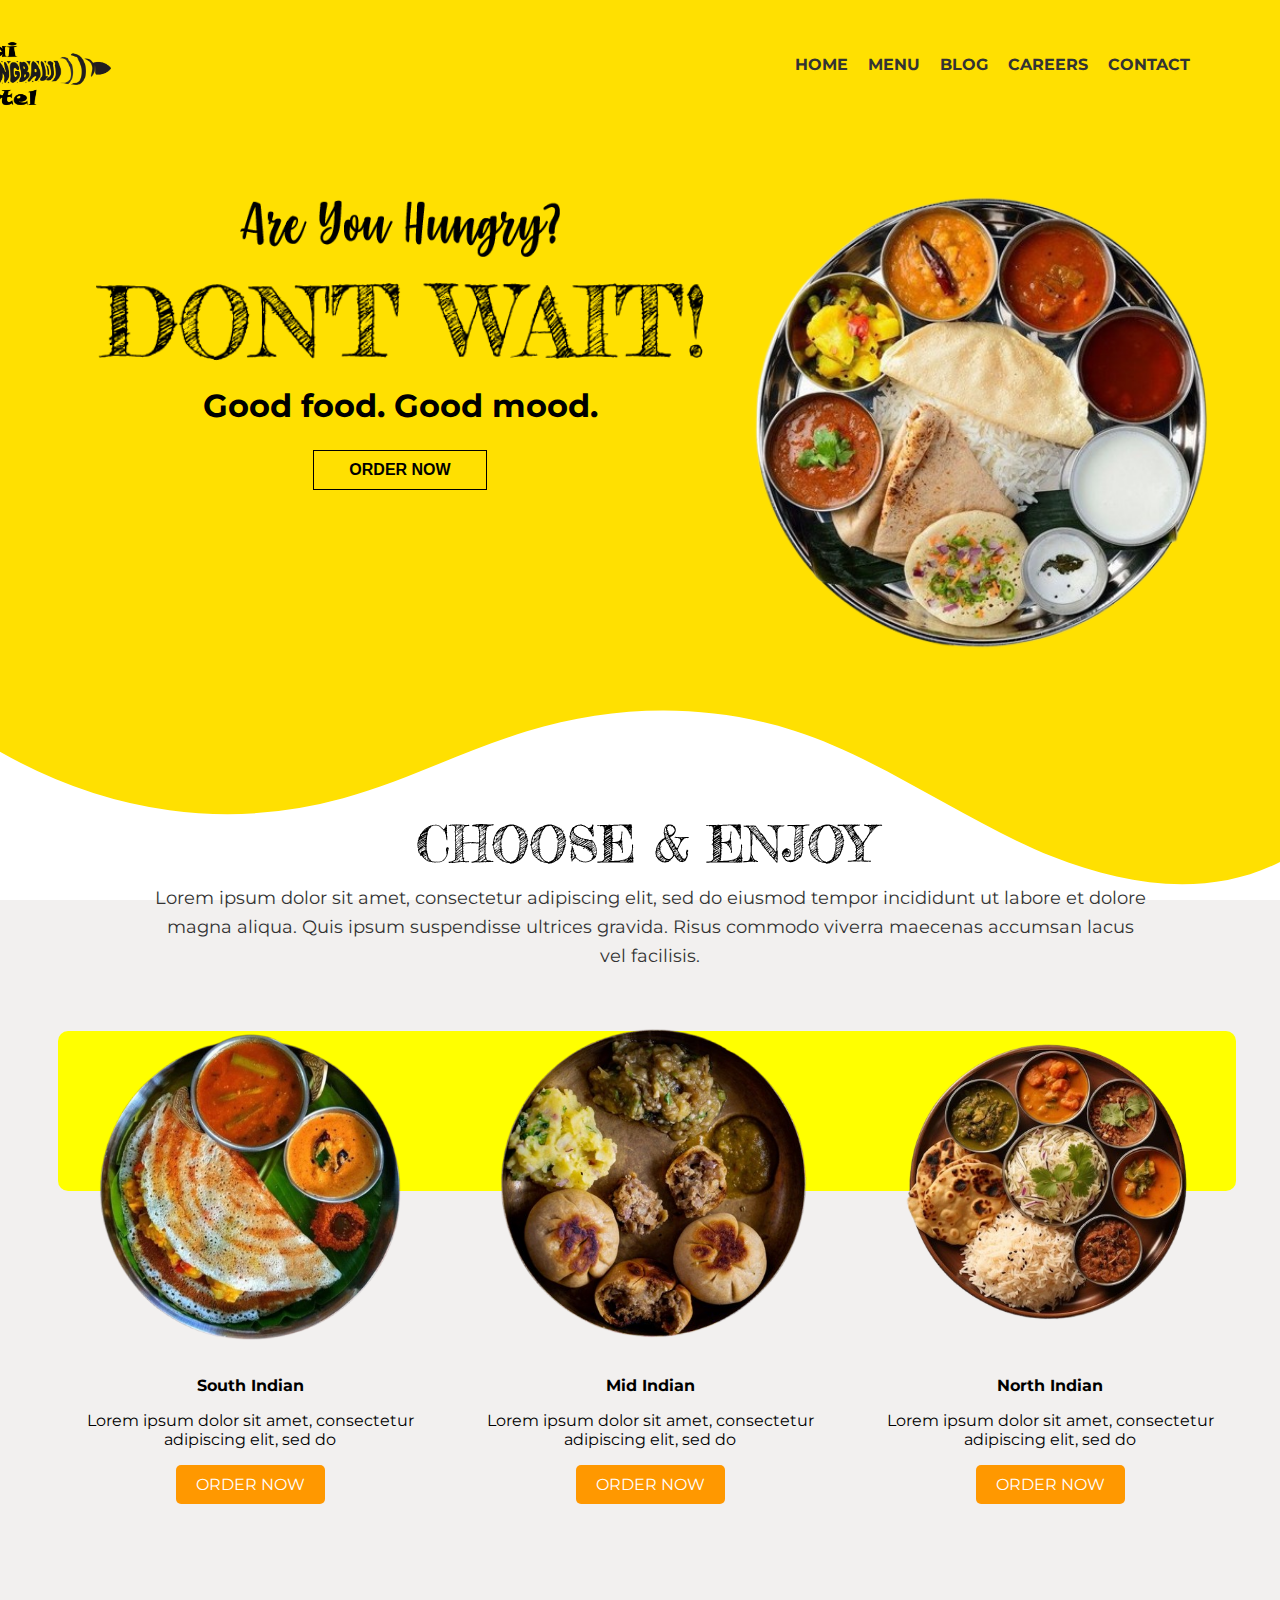
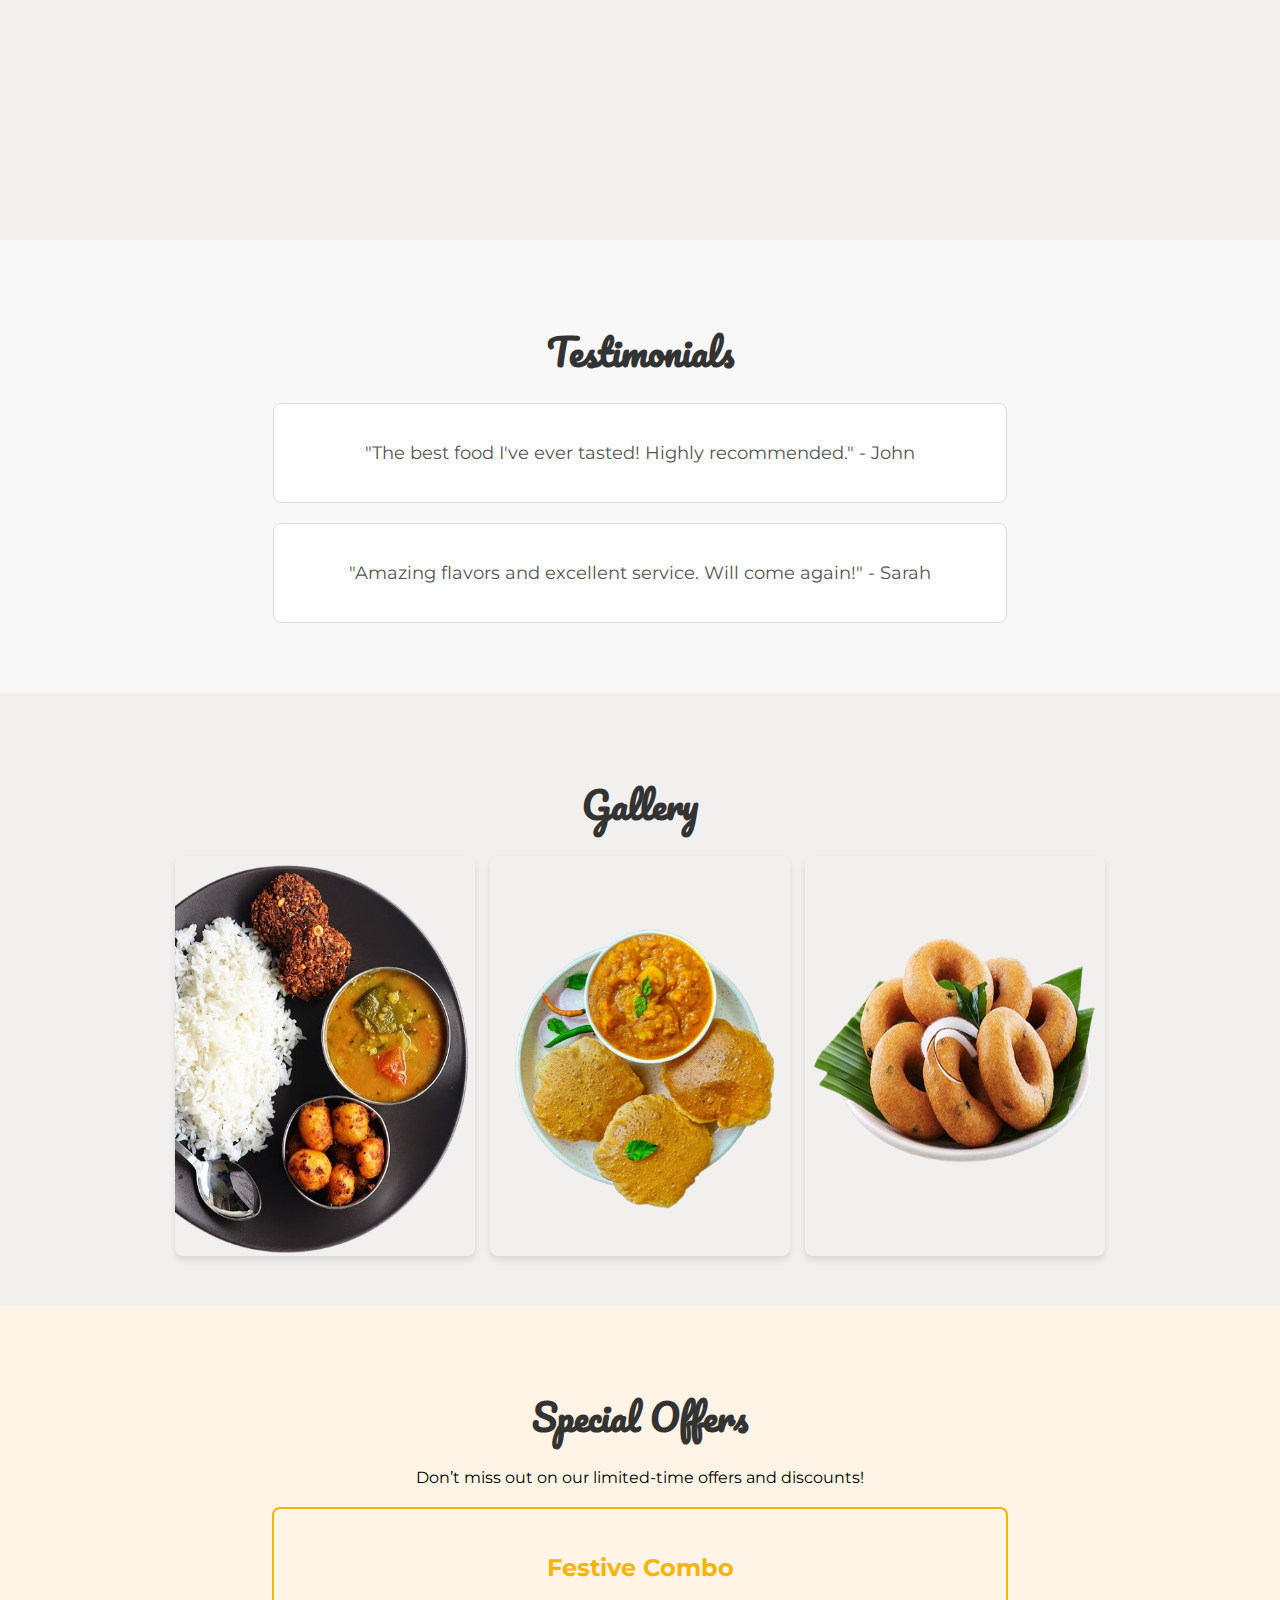
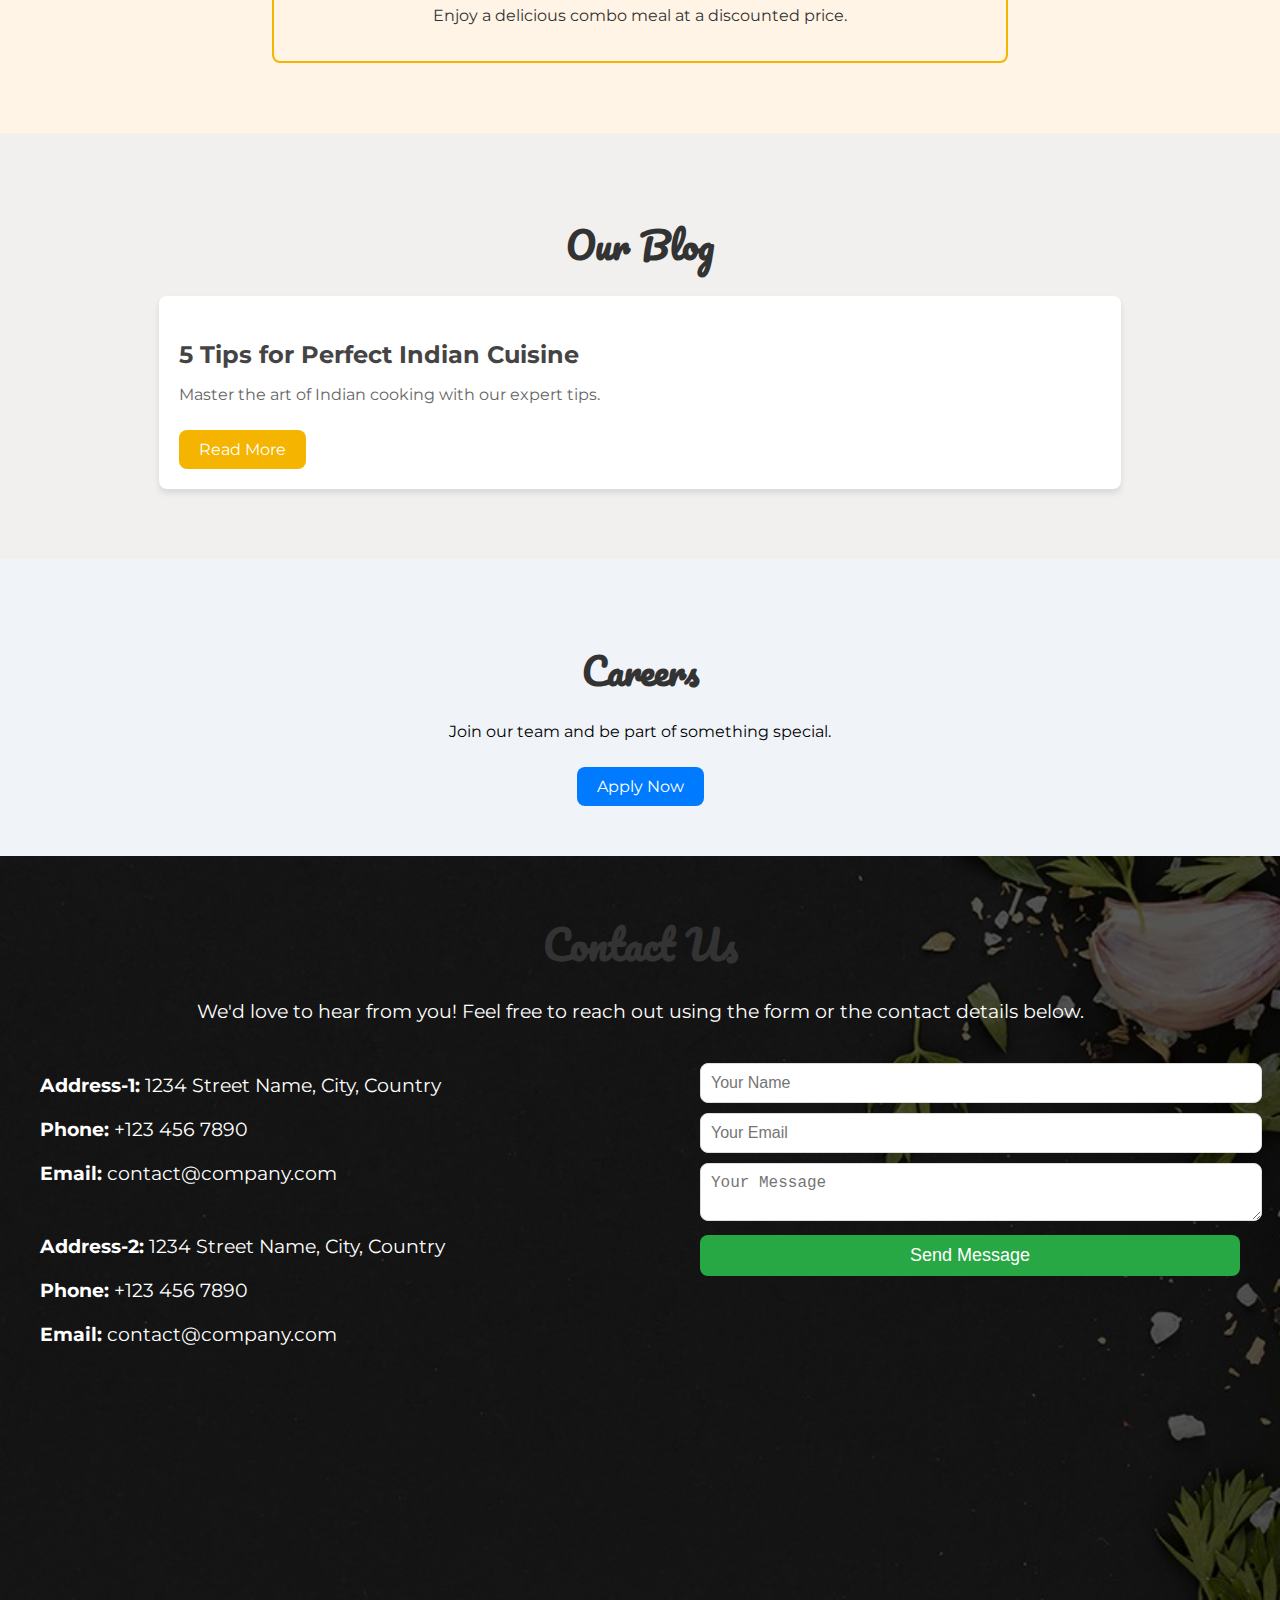
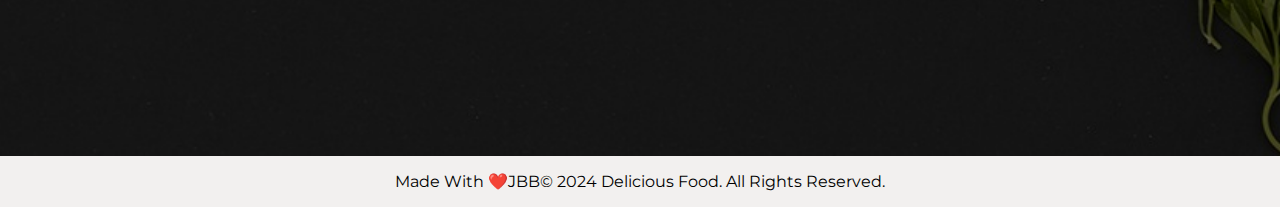
<file: index.html>
<!DOCTYPE html>
<html lang="en">
<head>
    <meta charset="UTF-8">
    <meta name="viewport" content="width=device-width, initial-scale=1.0">
    <title>Delicious Food</title>

    <!-- StyleSheet -->
    <link rel="stylesheet" href="style.css">

    <!-- Google Fonts -->
    <link rel="preconnect" href="https://fonts.googleapis.com">
    <link rel="preconnect" href="https://fonts.gstatic.com" crossorigin>
    <link href="https://fonts.googleapis.com/css2?family=Montserrat:ital,wght@0,100..900;1,100..900&family=Pacifico&display=swap" rel="stylesheet">
</head>
<body>
        <!-- Page 1: Landing Section -->
    <div class="page1">
        <header>
        <!-- Navigation Bar -->
            <nav>
                <!-- Logo -->
                <img src="logo-B.png" alt="Brand Logo" class="logo">
                <div class="burger" onclick="toggleBurgerMenu()">
                    <div></div>
                    <div></div>
                    <div></div>
                </div>
                
                <!-- Navigation Links -->
                <ul id="nav-links">
                    <li><a href="#home">Home</a></li>
                    <li><a href="#menu">Menu</a></li>
                    <li><a href="#blog">blog</a></li>
                    <li><a href="#careers">careers</a></li>
                    <li><a href="#contact">Contact</a></li>
                </ul>                
            </nav>
        </header>

        <!-- Custom SVG Shape Divider -->
        <div class="custom-shape-divider-bottom-1733164741">
            <svg data-name="Layer 1" xmlns="http://www.w3.org/2000/svg" viewBox="0 0 1200 120" preserveAspectRatio="none">
                <path d="M985.66,92.83C906.67,72,823.78,31,743.84,14.19c-82.26-17.34-168.06-16.33-250.45.39-57.84,11.73-114,31.07-172,41.86A600.21,600.21,0,0,1,0,27.35V120H1200V95.8C1132.19,118.92,1055.71,111.31,985.66,92.83Z" class="shape-fill"></path>
            </svg>
        </div>

        <!-- Slogan and CTA -->
        <div class="slogan">
            <img src="title_5.png" alt="Title" class="title1">
            <img src="subtitle.png" alt="Subtitle" class="title2">
            <h1>Good food. Good mood.</h1>
            <a href="#menu" class="btn41-43 btn-43">Order Now</a>
        </div>

        <!-- Food Image -->
        <div class="food">
            <!-- <img src="veg-thali-removebg-preview.png" alt="Vegetarian Thali" > -->
        </div>
    </div>

    <!-- Page 2: Menu Section -->
    
 <div id="menu" class="page2">
    <!-- Menu section -->
    <div class="text-image-row">
        <!-- Heading and slogan -->
        <img src="sub_title_3.png" alt="" class="sub_title_3">
        <p class="body-text">Lorem ipsum dolor sit amet, consectetur adipiscing elit, sed do eiusmod tempor incididunt ut labore et dolore magna aliqua. Quis ipsum suspendisse ultrices gravida. Risus commodo viverra maecenas accumsan lacus vel facilisis.</p>
        
        <div class="menu-sec">
            <div class="yellow-bar"></div>
            <div class="col-1">
                <img src="South-Ind-Thali-removebg-preview.png" alt="">
                <p class="title-name">South Indian</p>
                <p class="body-text-3">Lorem ipsum dolor sit amet, consectetur adipiscing elit, sed do</p>
                <a href="menu.html#southIndian" class="btn41-4 btn-43">Order Now</a>
            </div>
            <div class="col-2">
                <img src="Mid-Ind-thali-removebg-preview.png" alt="">
                <p class="title-name">Mid Indian</p>
                <p class="body-text-3">Lorem ipsum dolor sit amet, consectetur adipiscing elit, sed do</p>
                <a href="menu.html" class="btn41-4 btn-43">Order Now</a>
            </div>
            <div class="col-3">
                <img src="North-ind-thali-removebg-preview.png" alt="">
                <p class="title-name">North Indian</p>
                <p class="body-text-3">Lorem ipsum dolor sit amet, consectetur adipiscing elit, sed do</p>
                <a href="menu.html" class="btn41-4 btn-43">Order Now</a>
            </div>
        </div>
    </div>
</div>

    <!-- Testimonials Section -->
    <section id="testimonials" class="page-section">
        <h2>Testimonials</h2>
        <div class="testimonial">
            <p>"The best food I've ever tasted! Highly recommended." - John</p>
        </div>
        <div class="testimonial">
            <p>"Amazing flavors and excellent service. Will come again!" - Sarah</p>
        </div>
    </section>

    <!-- Gallery Section -->
    <section id="gallery" class="page-section">
        <h2>Gallery</h2>
        <div class="gallery-items">
            <img src="S-sambar-rice-removebg-preview.png" alt="Dish 1">
            <img src="M-Puri_Bhaji-removebg-preview.png" alt="Dish 2">
            <img src="S-Vada-removebg-preview.png" alt="Dish 3">
        </div>
    </section>

    <!-- Special Offers Section -->
    <section id="offers" class="page-section">
        <h2>Special Offers</h2>
        <p>Don’t miss out on our limited-time offers and discounts!</p>
        <div class="offer">
            <h3>Festive Combo</h3>
            <p>Enjoy a delicious combo meal at a discounted price.</p>
        </div>
    </section>

    <!-- Blog Section -->
    <section id="blog" class="page-section">
        <h2>Our Blog</h2>
        <article class="blog-post">
            <h3>5 Tips for Perfect Indian Cuisine</h3>
            <p>Master the art of Indian cooking with our expert tips.</p>
            <a href="blog.html" class="btn">Read More</a>
        </article>
    </section>

    <!-- Careers Section -->
    <section id="careers" class="page-section">
        <h2>Careers</h2>
        <p>Join our team and be part of something special.</p>
        <a href="career.html" class="btn">Apply Now</a>
    </section>

    <!-- Contact Section -->
    <section id="contact" class="page-section">
        <h2>Contact Us</h2>
        <p>We'd love to hear from you! Feel free to reach out using the form or the contact details below.</p>
    
        <div class="contact-wrapper">
            <!-- Contact Details on the Left -->
            <div class="contact-details">
                <div>
                <p><strong>Address-1:</strong> 1234 Street Name, City, Country</p>
                <p><strong>Phone:</strong> +123 456 7890</p>
                <p><strong>Email:</strong> contact@company.com</p>
                </div>
                <br>
                <div>
                <p><strong>Address-2:</strong> 1234 Street Name, City, Country</p>
                <p><strong>Phone:</strong> +123 456 7890</p>
                <p><strong>Email:</strong> contact@company.com</p>
                </div>
            </div>
    
            <!-- Contact Form on the Right -->
            <form action="#" method="post">
                <input type="text" name="name" placeholder="Your Name" required>
                <input type="email" name="email" placeholder="Your Email" required>
                <textarea name="message" placeholder="Your Message" required></textarea>
                <button type="submit" class="btn">Send Message</button>
            </form>
        </div>
    </section>
    

    <!-- Footer -->
    <footer>
        <p>Made With ❤️JBB&copy; 2024 Delicious Food. All Rights Reserved.</p>
    </footer>
<script src="script.js"></script>
</body>
</html>
</file>
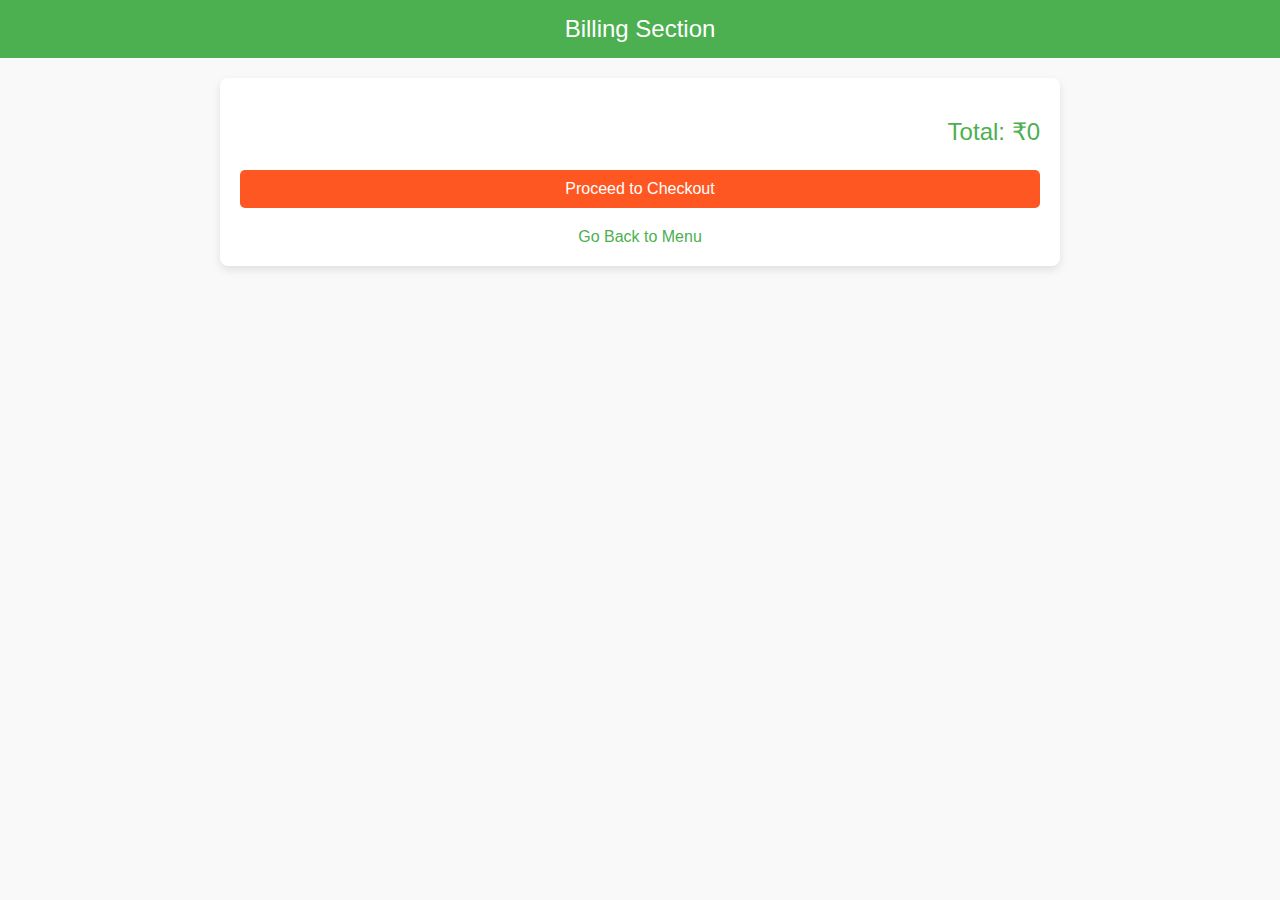
<file: billing.html>
<!DOCTYPE html>
<html lang="en">
<head>
    <meta charset="UTF-8">
    <meta name="viewport" content="width=device-width, initial-scale=1.0">
    <title>Billing Page</title>
    <style>
        body {
            font-family: 'Arial', sans-serif;
            margin: 0;
            padding: 0;
            background-color: #f9f9f9;
            width: 100%;
            height: 100%;
            position: absolute;
        }

        .header {
            background-color: #4caf50;
            color: white;
            padding: 15px;
            text-align: center;
            font-size: 1.5rem;
        }

        .container {
            width: 90%;
            max-width: 800px;
            margin: 20px auto;
            background-color: #fff;
            padding: 20px;
            border-radius: 8px;
            box-shadow: 0 4px 8px rgba(0, 0, 0, 0.1);
        }

        .cart-item {
            display: flex;
            justify-content: space-between;
            align-items: center;
            margin-bottom: 10px;
            padding: 10px;
            border: 1px solid #ddd;
            border-radius: 5px;
            background-color: #fafafa;
        }

        .cart-item span {
            font-size: 1rem;
            font-weight: bold;
        }

        .quantity {
            display: flex;
            align-items: center;
        }

        .quantity button {
            padding: 5px 10px;
            background-color: #4caf50;
            color: white;
            border: none;
            border-radius: 5px;
            cursor: pointer;
            font-size: 1rem;
        }

        .quantity button:hover {
            background-color: #43a047;
        }

        .quantity input {
            width: 40px;
            text-align: center;
            margin: 0 10px;
            border: 1px solid #ddd;
            border-radius: 5px;
            font-size: 1rem;
        }

        .total {
            text-align: right;
            margin-top: 20px;
            font-size: 1.5rem;
            color: #4caf50;
        }

        .checkout {
            display: block;
            width: 100%;
            padding: 10px;
            background-color: #ff5722;
            color: white;
            text-align: center;
            border: none;
            border-radius: 5px;
            font-size: 1rem;
            margin-top: 20px;
            cursor: pointer;
        }

        .checkout:hover {
            background-color: #e64a19;
        }

        .back-menu {
            text-align: center;
            margin-top: 20px;
        }

        .back-menu a {
            color: #4caf50;
            text-decoration: none;
            font-size: 1rem;
        }

        .back-menu a:hover {
            text-decoration: underline;
        }
     /* Improved Modal Styling */
#checkout-modal {
    position: fixed;
    top: 50%;
    left: 50%;
    transform: translate(-50%, -50%);
    width: 500px;
    height: 500px;
    display: flex;
    flex-direction: column;
    justify-content: space-between;
    align-items: center;
    background: linear-gradient(to bottom, #101212, #f7f7f712);
    border: 1px solid #ddd;
    box-shadow: 0 8px 16px rgba(0, 0, 0, 0.432);
    border-radius: 15px;
    z-index: 1000;
    padding: 10px;
    opacity: 0;
    visibility: hidden;
    transition: opacity 0.3s ease, visibility 0.3s ease;
    overflow: hidden;
}

/* Modal Active State */
#checkout-modal.active {
    opacity: 1;
    visibility: visible;
}

/* Close Button Styling */
#checkout-modal .close-btn {
    position: absolute;
    top: 10px;
    right: 10px;
    background: #ff5722;
    color: white;
    border: none;
    border-radius: 50%;
    width: 30px;
    height: 30px;
    font-size: 16px;
    font-weight: bold;
    cursor: pointer;
    text-align: center;
    line-height: 30px;
    box-shadow: 0 4px 6px rgba(0, 0, 0, 0.1);
}

#checkout-modal .close-btn:hover {
    background: #e64a19;
}

/* Modal Header */
#checkout-modal .modal-header {
    width: 100%;
    font-size: 1.5rem;
    font-weight: bold;
    text-align: center;
    margin-bottom: 15px;
    color: #4caf50;
}

/* Modal Footer */
#checkout-modal .modal-footer {
    width: 100%;
    text-align: center;
    margin-top: 20px;
}


    #checkout-iframe {
        width: 90%;
        max-width: 800px;
        height: 90%;
        border: none;
        border-radius: 10px;
        background: white;
    }
    @media (max-width: 600px) {
        /* Adjust the modal for smaller screens */
        #checkout-modal {
            width: 90%; /* Make modal width responsive */
            height: 80%; /* Let the height adjust based on content */
            max-height: 90%; /* Limit the height to avoid overflow */
            padding: 10px; /* Reduce padding */
            border-radius: 10px; /* Slightly reduce border radius for smaller screens */
            overflow-y: auto; /* Allow vertical scrolling if content overflows */
        }

        /* Adjust modal header for readability on mobile */
        #checkout-modal .modal-header {
            font-size: 1.2rem; /* Decrease font size */
            margin-bottom: 10px; /* Adjust spacing */
        }

        /* Adjust the close button size */
        #checkout-modal .close-btn {
            width: 25px; /* Make the button smaller */
            height: 25px;
            font-size: 14px; /* Adjust font size */
            line-height: 25px; /* Center align text inside button */
        }

        /* Ensure iframe fits the modal */
        #checkout-iframe {
            width: 100%; /* Use full width of the modal */
            height: calc(100% - 60px); /* Subtract space for padding/header/footer */
            max-height: 80vh; /* Limit height to viewport height */
            border-radius: 8px; /* Adjust border radius for consistency */
        }
    }
    
    
    
    </style>
</head>
<body>
    <div class="header">
        Billing Section
    </div>

    <div class="container">
        <div id="cart-items">
            <!-- Cart items will be dynamically inserted here -->
        </div>
        <p class="total">Total: ₹<span id="total-price">0</span></p>
        <button class="checkout" onclick="openCheckout()">Proceed to Checkout</button>
        <div class="back-menu">
            <a href="menu.html">Go Back to Menu</a>
        </div>
    </div>

    <!-- Add this to the Billing Page Body -->
    <div id="checkout-modal">
        <!-- Close Button -->
        <button class="close-btn" onclick="closeCheckout()">×</button>
    
        <!-- Modal Header -->
        <div class="modal-header">Order Summary</div>
    
        <!-- Iframe Content -->
        <iframe src="checkout.html" id="checkout-iframe"></iframe>
    </div>
    
    <script>
        
        const cartItemsContainer = document.getElementById('cart-items');
const totalPriceElement = document.getElementById('total-price');

// Fetch cart items from localStorage
const cartItems = JSON.parse(localStorage.getItem('cart')) || [];

function renderCart() {
    cartItemsContainer.innerHTML = '';
    let total = 0;

    cartItems.forEach((item, index) => {
        const cartItemDiv = document.createElement('div');
        cartItemDiv.className = 'cart-item';

        cartItemDiv.innerHTML = `
            <span>${item.name}</span>
            <div class="quantity">
                <button onclick="updateQuantity(${index}, -1)">-</button>
                <input type="text" value="${item.quantity}" readonly>
                <button onclick="updateQuantity(${index}, 1)">+</button>
            </div>
            <span>₹${item.price * item.quantity}</span>
            <button class="remove-item" onclick="removeItem(${index})">Remove</button>
        `;

        cartItemsContainer.appendChild(cartItemDiv);
        total += item.price * item.quantity;
    });

    totalPriceElement.textContent = total;
}

function updateQuantity(index, change) {
    if (cartItems[index].quantity + change > 0) {
        cartItems[index].quantity += change;
        localStorage.setItem('cart', JSON.stringify(cartItems));
        renderCart();
    }
}
function removeItem(index) {
    // Remove item from cart
    cartItems.splice(index, 1);
    
    // Update the cart in localStorage
    localStorage.setItem('cart', JSON.stringify(cartItems));
    
    // Re-render the cart
    renderCart();
}

function checkout() {
    if (cartItems.length === 0) {
        alert('Your cart is empty!');
        return;
    }

    alert('Thank you for your order! Proceeding to payment...');
    localStorage.removeItem('cart');
    window.location.href = 'menu.html'; // Redirect after checkout
}

renderCart();
    

    function openCheckout() {
    if (cartItems.length === 0) {
        alert('Your cart is empty!');
        return;
    }

    // Save cart data to localStorage for the Checkout Modal
    localStorage.setItem('checkoutCart', JSON.stringify(cartItems));

    // Open Checkout Modal
    const checkoutModal = document.getElementById('checkout-modal');
    checkoutModal.classList.add('active');
}

function closeCheckout() {
    const checkoutModal = document.getElementById('checkout-modal');
    checkoutModal.classList.remove('active');
}


    </script>
</body>
</html>
</file>
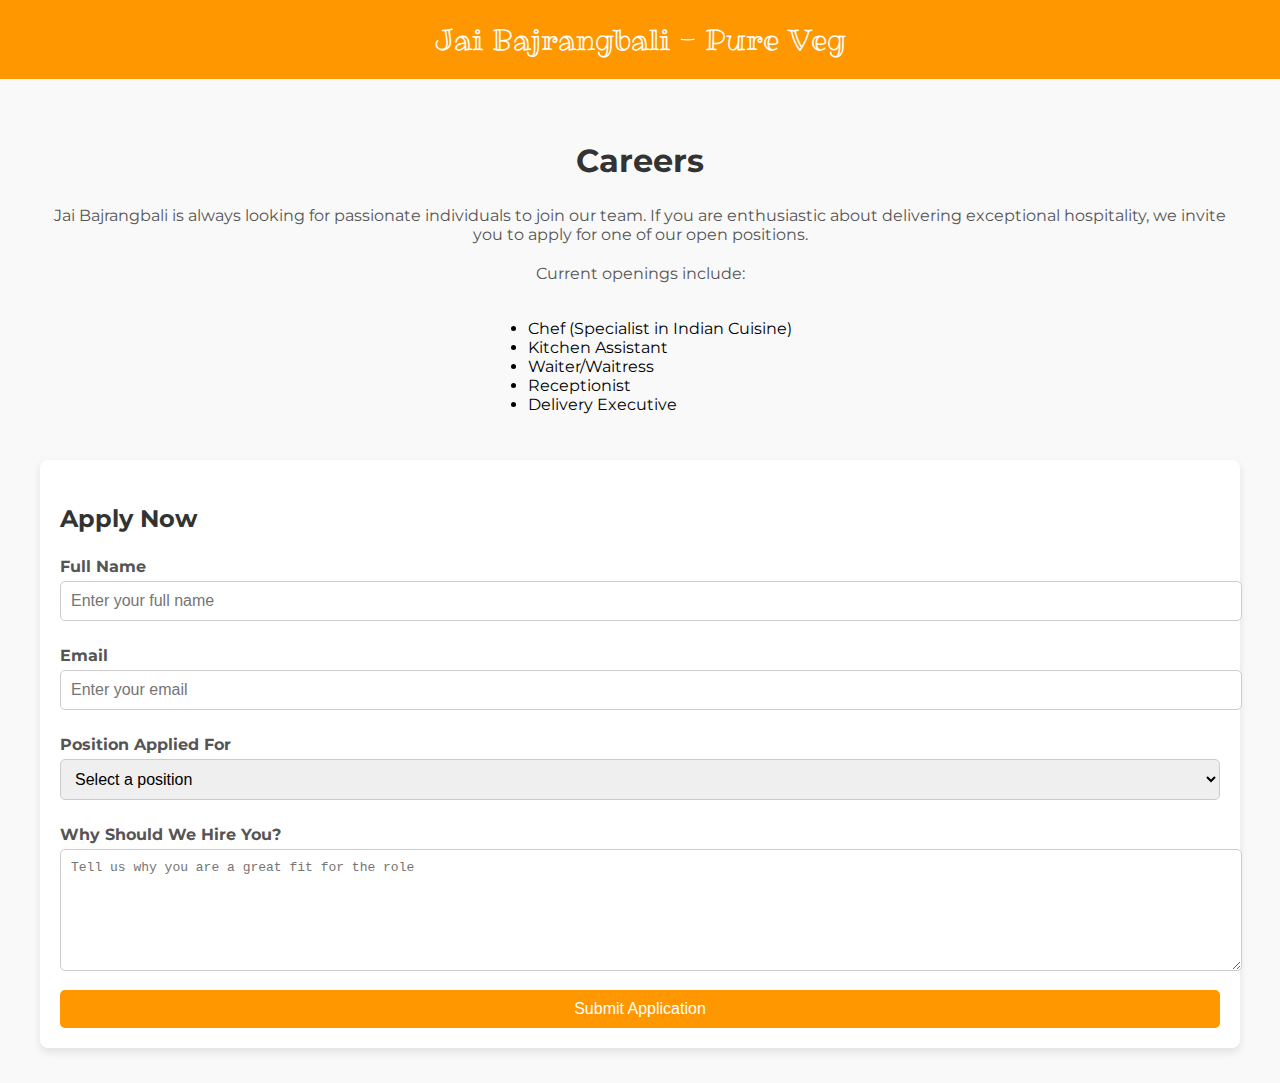
<file: career.html>
<!DOCTYPE html>
<html lang="en">
<head>
    <meta charset="UTF-8">
    <meta name="viewport" content="width=device-width, initial-scale=1.0">
    <title>Careers - Jai Bajrangbali</title>
    <style>
        @import url('https://fonts.googleapis.com/css2?family=Kings&family=Montserrat:ital,wght@0,100..900;1,100..900&family=Pacifico&family=Ribeye+Marrow&display=swap');

        body {
            font-family: 'Montserrat', sans-serif;
            margin: 0;
            padding: 0;
            background-color: #f9f9f9;
        }

        .header {
            background-color: #ff9800;
            color: white;
            text-align: center;
            padding: 20px;
            font-size: 1.8em;
            font-family: "Ribeye Marrow", serif;
        }

        .container {
            max-width: 1200px;
            margin: 20px auto;
            padding: 15px;
            text-align: center;
        }

        h2 {
            color: #333;
            font-size: 2em;
        }

        p {
            color: #555;
            font-size: 1em;
            margin: 20px 0;
        }

        .btn {
            display: inline-block;
            margin-top: 10px;
            padding: 10px 20px;
            background-color: #ff9800;
            color: white;
            text-decoration: none;
            border-radius: 5px;
        }

        .btn:hover {
            background-color: #e68900;
        }

        .form-container {
            margin-top: 30px;
            padding: 20px;
            background-color: white;
            border-radius: 8px;
            box-shadow: 0 4px 8px rgba(0, 0, 0, 0.1);
            text-align: left;
        }

        .form-container h3 {
            color: #333;
            font-size: 1.5em;
        }

        .form-container label {
            display: block;
            margin: 10px 0 5px;
            font-weight: bold;
            color: #555;
        }

        .form-container input, 
        .form-container textarea, 
        .form-container select {
            width: 100%;
            padding: 10px;
            margin-bottom: 15px;
            border: 1px solid #ccc;
            border-radius: 5px;
            font-size: 1em;
        }

        .form-container textarea {
            resize: vertical;
            height: 100px;
        }

        .form-container button {
            width: 100%;
            padding: 10px;
            background-color: #ff9800;
            color: white;
            border: none;
            border-radius: 5px;
            font-size: 1em;
            cursor: pointer;
        }

        .form-container button:hover {
            background-color: #e68900;
        }

        @media (max-width: 480px) {
            h2 {
                font-size: 1.5em;
            }

            p {
                font-size: 0.9em;
            }

            .form-container h3 {
                font-size: 1.3em;
            }
        }
    </style>
</head>
<body>
    <div class="header">Jai Bajrangbali - Pure Veg</div>
    <div class="container">
        <h2>Careers</h2>
        <p>
            Jai Bajrangbali is always looking for passionate individuals to join our team. 
            If you are enthusiastic about delivering exceptional hospitality, 
            we invite you to apply for one of our open positions.
        </p>
        <p>
            Current openings include:
            <ul style="text-align: left; display: inline-block;">
                <li>Chef (Specialist in Indian Cuisine)</li>
                <li>Kitchen Assistant</li>
                <li>Waiter/Waitress</li>
                <li>Receptionist</li>
                <li>Delivery Executive</li>
            </ul>
        </p>

        <div class="form-container">
            <h3>Apply Now</h3>
            <form action="submit_application.php" method="POST">
                <label for="name">Full Name</label>
                <input type="text" id="name" name="name" placeholder="Enter your full name" required>

                <label for="email">Email</label>
                <input type="email" id="email" name="email" placeholder="Enter your email" required>

                <label for="position">Position Applied For</label>
                <select id="position" name="position" required>
                    <option value="">Select a position</option>
                    <option value="chef">Chef</option>
                    <option value="kitchen-assistant">Kitchen Assistant</option>
                    <option value="waiter">Waiter/Waitress</option>
                    <option value="receptionist">Receptionist</option>
                    <option value="delivery-executive">Delivery Executive</option>
                </select>

                <label for="message">Why Should We Hire You?</label>
                <textarea id="message" name="message" placeholder="Tell us why you are a great fit for the role" required></textarea>

                <button type="submit">Submit Application</button>
            </form>
        </div>
    </div>
</body>
</html>
</file>
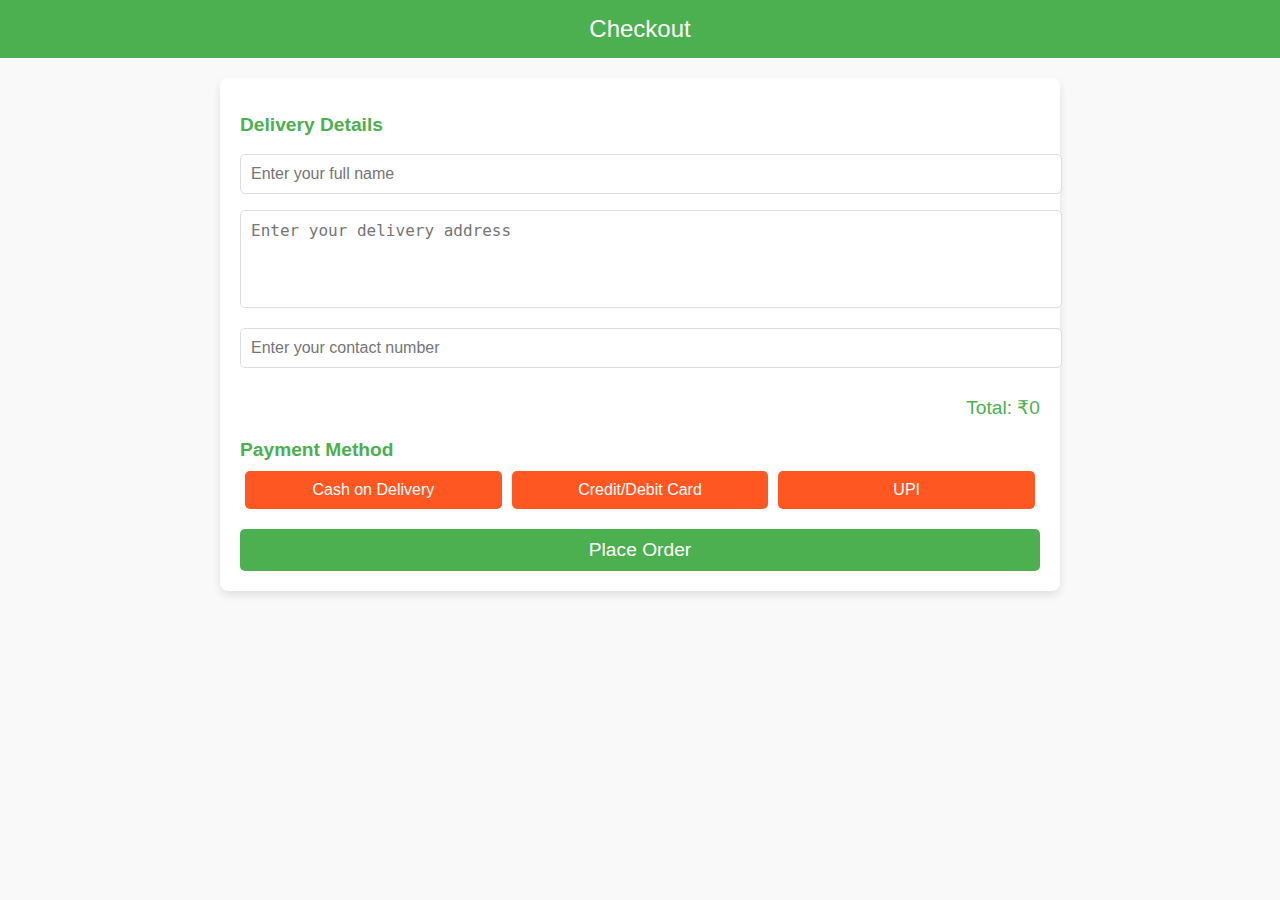
<file: checkout.html>
<!DOCTYPE html>
<html lang="en">
<head>
    <meta charset="UTF-8">
    <meta name="viewport" content="width=device-width, initial-scale=1.0">
    <title>Checkout Page</title>
    <style>
        body {
            font-family: 'Arial', sans-serif;
            margin: 0;
            padding: 0;
            background-color: #f9f9f9;
        }

        .header {
            background-color: #4caf50;
            color: white;
            padding: 15px;
            text-align: center;
            font-size: 1.5rem;
        }

        .container {
            width: 90%;
            max-width: 800px;
            margin: 20px auto;
            background-color: #fff;
            padding: 20px;
            border-radius: 8px;
            box-shadow: 0 4px 8px rgba(0, 0, 0, 0.1);
        }

        .section {
            margin-bottom: 20px;
        }

        .section h2 {
            font-size: 1.2rem;
            color: #4caf50;
            margin-bottom: 10px;
        }

        input[type="text"], input[type="tel"], textarea {
            width: 100%;
            padding: 10px;
            margin: 8px 0;
            border: 1px solid #ddd;
            border-radius: 5px;
            font-size: 1rem;
        }

        textarea {
            resize: none;
        }

        .cart-summary {
            margin-top: 20px;
        }

        .cart-item {
            display: flex;
            justify-content: space-between;
            align-items: center;
            margin-bottom: 10px;
            padding: 10px;
            border: 1px solid #ddd;
            border-radius: 5px;
            background-color: #fafafa;
        }

        .total {
            text-align: right;
            margin-top: 10px;
            font-size: 1.2rem;
            color: #4caf50;
        }

        .payment-methods {
            display: flex;
            justify-content: space-between;
            margin-top: 10px;
        }

        .payment-methods button {
            flex: 1;
            margin: 0 5px;
            padding: 10px;
            background-color: #ff5722;
            color: white;
            border: none;
            border-radius: 5px;
            cursor: pointer;
            font-size: 1rem;
        }

        .payment-methods button:hover {
            background-color: #e64a19;
        }

        .place-order {
            display: block;
            width: 100%;
            padding: 10px;
            background-color: #4caf50;
            color: white;
            text-align: center;
            border: none;
            border-radius: 5px;
            font-size: 1.2rem;
            margin-top: 20px;
            cursor: pointer;
        }

        .place-order:hover {
            background-color: #43a047;
        }
    </style>
</head>
<body>
    <div class="header">
        Checkout
    </div>

    <div class="container">
        <!-- Delivery Details Section -->
        <div class="section">
            <h2>Delivery Details</h2>
            <input type="text" id="name" placeholder="Enter your full name" required>
            <textarea id="address" rows="4" placeholder="Enter your delivery address"></textarea>
            <input type="tel" id="contact" placeholder="Enter your contact number" required>
        </div>

        <!-- Cart Summary Section -->
        <div class="section cart-summary">
            <!-- <h2>Order Summary</h2> -->
            <div id="cart-items">
                <!-- Cart items will be dynamically loaded here -->
            </div>
            <p class="total">Total: ₹<span id="total-price">0</span></p>
        </div>

        <!-- Payment Methods Section -->
        <div class="section">
            <h2>Payment Method</h2>
            <div class="payment-methods">
                <button onclick="selectPaymentMethod('Cash on Delivery')">Cash on Delivery</button>
                <button onclick="selectPaymentMethod('Credit/Debit Card')">Credit/Debit Card</button>
                <button onclick="selectPaymentMethod('UPI')">UPI</button>
            </div>
        </div>

        <!-- Place Order Button -->
        <button class="place-order" onclick="placeOrder()">Place Order</button>
    </div>

    <script>
        const cartItemsContainer = document.getElementById('cart-items');
        const totalPriceElement = document.getElementById('total-price');
        let selectedPaymentMethod = '';

        // Fetch cart items from localStorage
        const cartItems = JSON.parse(localStorage.getItem('cart')) || [];

        function renderCartSummary() {
            cartItemsContainer.innerHTML = '';
            let total = 0;

            cartItems.forEach(item => {
                const cartItemDiv = document.createElement('div');
                cartItemDiv.className = 'cart-item';

                cartItemDiv.innerHTML = `
                    <span>${item.name} (x${item.quantity})</span>
                    <span>₹${item.price * item.quantity}</span>
                `;

                cartItemsContainer.appendChild(cartItemDiv);
                total += item.price * item.quantity;
            });

            totalPriceElement.textContent = total;
        }

        function selectPaymentMethod(method) {
            selectedPaymentMethod = method;
            alert(`Selected Payment Method: ${method}`);
        }
        

        function placeOrder() {
            const name = document.getElementById('name').value;
            const address = document.getElementById('address').value;
            const contact = document.getElementById('contact').value;

            if (!name || !address || !contact) {
                alert('Please fill in all delivery details.');
                return;
            }

            if (!selectedPaymentMethod) {
                alert('Please select a payment method.');
                return;
            }

            alert(`Order placed successfully!\n\nName: ${name}\nAddress: ${address}\nContact: ${contact}\nPayment: ${selectedPaymentMethod}`);
            localStorage.removeItem('cart'); // Clear cart after placing the order
            // window.location.href = 'menu.html'; // Redirect back to menu
            
        }

   
        renderCartSummary();
    </script>
</body>
</html>
</file>
<file: style.css>
/* html, body {
    overflow: hidden;
} */
body{
    margin: 0;
    padding: 0;
    border: 0;
    font: inherit;
    font-size: 100%;
    vertical-align: baseline;
    scroll-behavior: smooth;
    font-family: "Montserrat", sans-serif;
    background-color: #f2f0ef;
}
.page1{
    width: 100%;
    height: 100vh;
    background: #ffe001;
    position: relative;
}
.custom-shape-divider-bottom-1733164741 {
    position: absolute;
    bottom: 0;
    left: 0;
    width: 100%;
    overflow: hidden;
    line-height: 0;
}

.custom-shape-divider-bottom-1733164741 svg {
    position: relative;
    display: block;
    width: calc(100% + 1.3px);
    height: 192px;
}

.custom-shape-divider-bottom-1733164741 .shape-fill {
    fill: #FFFFFF;
}

 /* Ensure the nav bar styles are reset or controlled */
header {
    display: flex;
    justify-content: flex-end; 
    align-items: center; 
    padding: 10px; }

nav{
    display: flex;
}
nav .logo{
    position: relative;
    left: -110%;
    top: 1em;
    width: 300px;
    height: 100px;
}
#nav-links {
    position: relative;
    top: 45px;
    left: -5em;
    list-style: none; /* Removes bullet points */
    display: flex; /* Makes the list horizontal */
    gap: 20px; /* Adds space between list items */
    margin: 0; /* Removes default margin */
    padding: 0; /* Removes default padding */
}

#nav-links li {
    margin: 0;
    padding: 0;
    font-size: 1em;
}

#nav-links a {
    text-decoration: none; 
    /* Removes underline from links */
    color: #333; /* Sets link color */
    font-weight: bold; /* Makes the text bold */
    text-transform: uppercase;
}

#nav-links a:hover {
    color: #EC7823; /* Highlight color on hover */
    cursor: pointer;
}

ul{
    list-style: none;
    display: flex;
    gap: 10px;
    /* justify-content: space-around; */
}
.slogan {
    position: relative;
    left: 5em;
    top: 5em;
    width: 40em;
    height: auto;
    display: flex;
    flex-direction: column;
    align-items: center;
    overflow: hidden; /* Prevent overflow */
    gap: 25px; 
    transition: 0.5s;}

/* Style the images */
.slogan img {
    max-width: 100%;
    max-height: 100%;
    object-fit: contain; /* Ensure the image fits inside */
}
.title1{
    width: 20em;
}
.title2{
    width: 38em;
}

/* Style the text */
.slogan h1 {
    margin: 0;
    font-size: 2em;
    text-align: center;
}

/* Order button */
.btn41-43 {
    /* top: 10px; */
    padding: 10px 35px;
    font-family: "Roboto", sans-serif;
    font-weight: 800;
    background: transparent;
    outline: none !important;
    cursor: pointer;
    transition: all 0.3s ease;
    position: relative;
    display: inline-block;
  }
  
  .btn-43 {
    border: 1px solid rgb(0, 0, 0);
    z-index: 1;
    color: black;
    text-decoration: none;
    text-transform: uppercase; 
  }
  
  .btn-43:after {
    position: absolute;
    content: "";
    width: 100%;
    height: 0;
    top: 0;
    left: 0;
    z-index: -1;
    background: rgb(255, 255, 255);
    transition: all 0.3s ease;
  }
  
  .btn-43:hover {
    color: rgb(0, 0, 0);
  }
  
  .btn-43:hover:after {
    top: auto;
    bottom: 0;
    height: 100%;
  }

  /* Order button */
.food{
    position: relative;
    top: -15em;
    left: -2em;
    float: right;
    width: 33em;
    height: 33em;
    border-radius: 100%;
    background: url('veg-thali.png') no-repeat center center;
    background-size: cover;
}












/* Page 2 Style */

.page2{
    width: 100vm;
    height: 100vh;
    margin: 10px;
    padding: 10px;
}

.text-image-row {
    position: relative;
    top: -23%;
    display: flex;
    flex-direction: column;
    align-items: center;
    justify-content: center; 
    text-align: center;
    width: 100%; 
    height: calc(100vh - 20px);  
    margin: 10px; 
    box-sizing: border-box; 
}

.body-text {
    max-width: 80%; /* Control text width */
    font-size: 18px;
    line-height: 1.6;
    margin: 20px 0;
    color: #333;
}

.menu-sec {
    display: grid;
    grid-template-columns: repeat(3, 1fr); /* Three equal columns */
    gap: 0px; /* Space between grid items */
    width: 100%; /* Full-width alignment */
    max-width: 1200px; /* Restrict maximum width for alignment */
}
.yellow-bar{
    position: absolute;
    top: 300px;
    left: 28px;
    width: 95%;
    height: 10em;
    background-color: yellow;
    border-radius: 10px;
    z-index: -1;
}

.menu-sec img {
    width: 320px;
    height: 350px;
    object-fit: cover; /* Ensure images are cropped neatly */
}

.menu-sec .col-1,
.menu-sec .col-2,
.menu-sec .col-3 {
    /* height: auto; */
    /* margin: 20px; */
    padding: 15px;
    text-align: center;
}
.menu-sec .col-1,
.menu-sec .col-2,
.menu-sec .col-3 {
    transition: box-shadow 0.3s ease, transform 0.3s ease; /* Smooth transition for the effect */
}

.menu-sec .col-1:hover,
.menu-sec .col-2:hover,
.menu-sec .col-3:hover {
    /* box-shadow: rgba(0, 0, 0, 0.2) 0px 60px 40px -7px; */
    box-shadow: rgba(0, 0, 0, 0.56) 0px 22px 70px 4px;
    transform: translateY(-10px); /* Optional: Add a slight lift effect */
}

.menu-sec .col-1:not(:hover),
.menu-sec .col-2:not(:hover),
.menu-sec .col-3:not(:hover) {
    box-shadow: none;
}

.btn41-4 {
    display: inline-block;
    padding: 10px 20px;
    background-color: #ff9800;
    color: #fff;
    border: none;
    border-radius: 5px;
    text-decoration: none;
    transition: background-color 0.3s ease;
}

.btn41-4:hover {
    background-color: #e68900;
}
.menu-sec .title-name{
    font-weight: bolder;
}


/* General Styles for Page Sections */
.page-section {
    padding: 50px 5%;
    text-align: center;
    width: 100%;
    box-sizing: border-box;
}

.page-section h2 {
    font-family: 'Pacifico', cursive;
    font-size: 36px;
    margin-bottom: 20px;
    color: #333;
}

/* Testimonials Section */
#testimonials {
    background-color: #f8f8f8;
}

#testimonials .testimonial {
    font-family: 'Montserrat', sans-serif;
    font-size: 18px;
    color: #555;
    margin: 20px auto;
    padding: 20px;
    border: 1px solid #ddd;
    border-radius: 8px;
    background-color: #fff;
    max-width: 60%;
}

/* Gallery Section */
#gallery .gallery-items {
    display: flex;
    flex-wrap: wrap;
    justify-content: center;
    gap: 15px;
}

#gallery .gallery-items img {
    width: calc(100% / 3 - 15px); /* Adjust width to fit 4 items per row */
    max-width: 300px;
    height: auto;
    border-radius: 8px;
    box-shadow: 0 4px 6px rgba(0, 0, 0, 0.1);
    transition: transform 0.3s;
}

#gallery .gallery-items img:hover {
    transform: scale(1.05);
    box-shadow: rgba(0, 0, 0, 0.25) 0px 54px 55px, rgba(0, 0, 0, 0.12) 0px -12px 30px, rgba(0, 0, 0, 0.12) 0px 4px 6px, rgba(0, 0, 0, 0.17) 0px 12px 13px, rgba(0, 0, 0, 0.09) 0px -3px 5px;
}

/* Special Offers Section */
#offers {
    background-color: #fff4e5;
}

#offers .offer {
    font-family: 'Montserrat', sans-serif;
    text-align: center;
    padding: 20px;
    border: 2px solid #f4b400;
    border-radius: 8px;
    margin: 20px auto;
    max-width: 60%;
}

#offers .offer h3 {
    font-size: 24px;
    color: #f4b400;
}

#offers .offer p {
    font-size: 16px;
    color: #333;
}

/* Blog Section */
#blog .blog-post {
    font-family: 'Montserrat', sans-serif;
    text-align: left;
    background-color: #fff;
    padding: 20px;
    margin: 20px auto;
    border-radius: 8px;
    box-shadow: 0 4px 6px rgba(0, 0, 0, 0.1);
    max-width: 80%;
}

#blog .blog-post h3 {
    font-size: 24px;
    color: #444;
    margin-bottom: 10px;
}

#blog .blog-post p {
    font-size: 16px;
    color: #666;
}

#blog .blog-post .btn {
    display: inline-block;
    margin-top: 10px;
    font-size: 16px;
    color: #fff;
    background-color: #f4b400;
    padding: 10px 20px;
    border-radius: 8px;
    text-decoration: none;
    transition: background-color 0.3s;
}

#blog .blog-post .btn:hover {
    background-color: #dba000;
}

/* Careers Section */
#careers {
    background-color: #f0f4f8;
}

#careers a.btn {
    display: inline-block;
    margin-top: 10px;
    font-size: 16px;
    color: #fff;
    background-color: #007bff;
    padding: 10px 20px;
    border-radius: 8px;
    text-decoration: none;
    transition: background-color 0.3s;
}

#careers a.btn:hover {
    background-color: #0056b3;
}

#contact {
    height: 100vh;
    background: url('contact-page.jpg') no-repeat center center;
    background-size: cover;
    color: #fff;
    text-align: center;
    padding: 20px;
}

#contact h2 {
    font-size: 2.5em;
    margin-bottom: 10px;
}

#contact p {
    font-size: 1.2em;
    margin-bottom: 20px;
}

.contact-wrapper {
    display: flex;
    justify-content: space-between;
    align-items: flex-start;
    max-width: 1200px;
    margin: 0 auto;
    padding-top: 20px;
}

.contact-details {
    width: 45%;
    text-align: left;
}

.contact-details p {
    font-size: 1.1em;
    margin: 10px 0;
}

#contact form {
    width: 45%;
    text-align: left;
}

#contact form input, 
#contact form textarea {
    width: 100%;
    padding: 10px;
    margin-bottom: 10px;
    border-radius: 8px;
    border: 1px solid #ddd;
    font-size: 16px;
}

#contact form button.btn {
    width: 100%;
    padding: 10px;
    font-size: 18px;
    background-color: #28a745;
    color: #fff;
    border: none;
    border-radius: 8px;
    cursor: pointer;
    transition: background-color 0.3s;
}

#contact form button.btn:hover {
    background-color: #218838;
}

footer{
    text-align: center;
}

/* For Tablets (Portrait and Landscape) */
@media (max-width: 768px) {
    /* Navbar Adjustments */
    nav {
        display: block;
        text-align: center;
    }

    #nav-links {
        display: none; /* Hide nav links on small screens */
        top: 10px;
        left: 0;
        gap: 10px;
        margin: 0;
    }

    #nav-links li {
        font-size: 1.2em;
    }

    /* Burger Menu Styles */
    .burger {
        display: block;
        cursor: pointer;
        position: absolute;
        top: 15px;
        right: 20px;
    }

    .burger div {
        width: 25px;
        height: 3px;
        background-color: #333;
        margin: 5px;
        transition: 0.3s;
    }

    /* Open Burger Menu */
    .burger.open div:nth-child(1) {
        transform: rotate(-45deg);
        position: relative;
        top: 8px;
    }

    .burger.open div:nth-child(2) {
        opacity: 0;
    }

    .burger.open div:nth-child(3) {
        transform: rotate(45deg);
        position: relative;
        top: -8px;
    }

    /* Show nav links when burger is clicked */
    .burger.open + #nav-links {
        display: flex;
        flex-direction: column;
        gap: 20px;
    }
}

/* For Mobile Devices */
@media (max-width: 480px) {
    /* Adjust Navbar for Mobile */
    nav {
        display: block;
        text-align: center;
    }
    nav .logo{
    /* position: relative; */
    left: -120%;
    top: .2em;
    width: 150px;
    height: 50px;
}

    #nav-links {
        display: none; /* Hide nav links */
        top: 5px;
        left: 0;
        gap: 10px;
        margin: 0;
    }

    #nav-links li {
        font-size: 1.2em;
    }

    .burger {
        /* width: 20px; */
        display: block;
        cursor: pointer;
        position: absolute;
        top: 20px;
        right: 20px;
    }

    .burger div {
        width: 25px;
        height: 3px;
        background-color: #333;
        margin: 5px;
        transition: 0.3s;
    }

    /* Open Burger Menu */
    .burger.open div:nth-child(1) {
        transform: rotate(-45deg);
        position: relative;
        top: 8px;
    }

    .burger.open div:nth-child(2) {
        opacity: 0;
    }

    .burger.open div:nth-child(3) {
        transform: rotate(45deg);
        position: relative;
        top: -8px;
    }

    /* Show nav links when burger is clicked */
    .burger.open + #nav-links {
        display: flex;
        flex-direction: column;
        gap: 10px;
    }

    /* Slogan and Food Image Adjustments */
    .slogan {
        left: 2em;
        top: 5em;
        width: 80%;
        gap: 10px;
        display: flex;
        flex-direction: column;
        align-items: center;
        gap: 30px;
    }

    .food {
        display: none;
    }
    

    /* Title Size adjustments */
    .title1,
    .title2 {
        width: 100%;
        font-size: 1.2em;
    }
    .slogan h1 {
        margin: 0;
        font-size: 1em;
        text-align: center;
    }

    .page2{
        margin: 10px;
        padding: 5px;
    }
    
    .text-image-row {
        position: relative;
        top: 0%;
        left: 7%;
        display: flex;
        flex-direction: column;
        align-items: center;
        justify-content: center; 
        text-align: center;
        width: 80%; 
        height: calc(100% - 20px);  
        margin: 10px; 
    }
    
    .body-text {
        max-width: 100%; /* Control text width */
        font-size: 10px;
        line-height: 1.6;
        margin: 20px 0;
        color: #333;
    }
    .sub_title_3{
        width: 20em;
    }
    
    .menu-sec {
        position: relative;
        grid-template-columns: 1fr;
        width: 25%; 
        left: -52%;
        gap: 10px;
    }
    .yellow-bar{
        display: none;
    }
    
    .menu-sec .col-1 img,
    .menu-sec .col-2 img,
    .menu-sec .col-3 img {
        width: 150px;
        height: 175px;
        object-fit: cover; 
    }
    
    .menu-sec .col-1,
    .menu-sec .col-2,
    .menu-sec .col-3 {
        width: 335px;
        height: 150px;
        display: flex;
        justify-content: space-between;
        align-items: center;
        font-size: small;
        padding: 10px;
    }
    .menu-sec .col-1,
    .menu-sec .col-2,
    .menu-sec .col-3 {
        transition: box-shadow 0.3s ease, transform 0.3s ease; 
    }
    
    .menu-sec .col-1:hover,
    .menu-sec .col-2:hover,
    .menu-sec .col-3:hover {
        
        box-shadow: rgba(0, 0, 0, 0.56) 0px 22px 70px 4px;
        transform: translateY(-10px); 
    }
    
    .menu-sec .col-1:not(:hover),
    .menu-sec .col-2:not(:hover),
    .menu-sec .col-3:not(:hover) {
        box-shadow: none;
    }
    .body-text-3{
        display: none;
    }
    .menu-sec .title-name{
        font-weight: bolder;
    }



    /* Page sections adjustments */
    .page-section {
        padding: 15px 5%;
    }
    .contact-wrapper{
        display: flex;
        flex-direction: column;
    }
    .contact-details{
        display: flex;
        font-size: 11px;
        gap: 5px;
    }
    #contact form {
        width: 90%;
        text-align: left;

    }
    
footer{
        padding: 5px;
}
}
</file>
